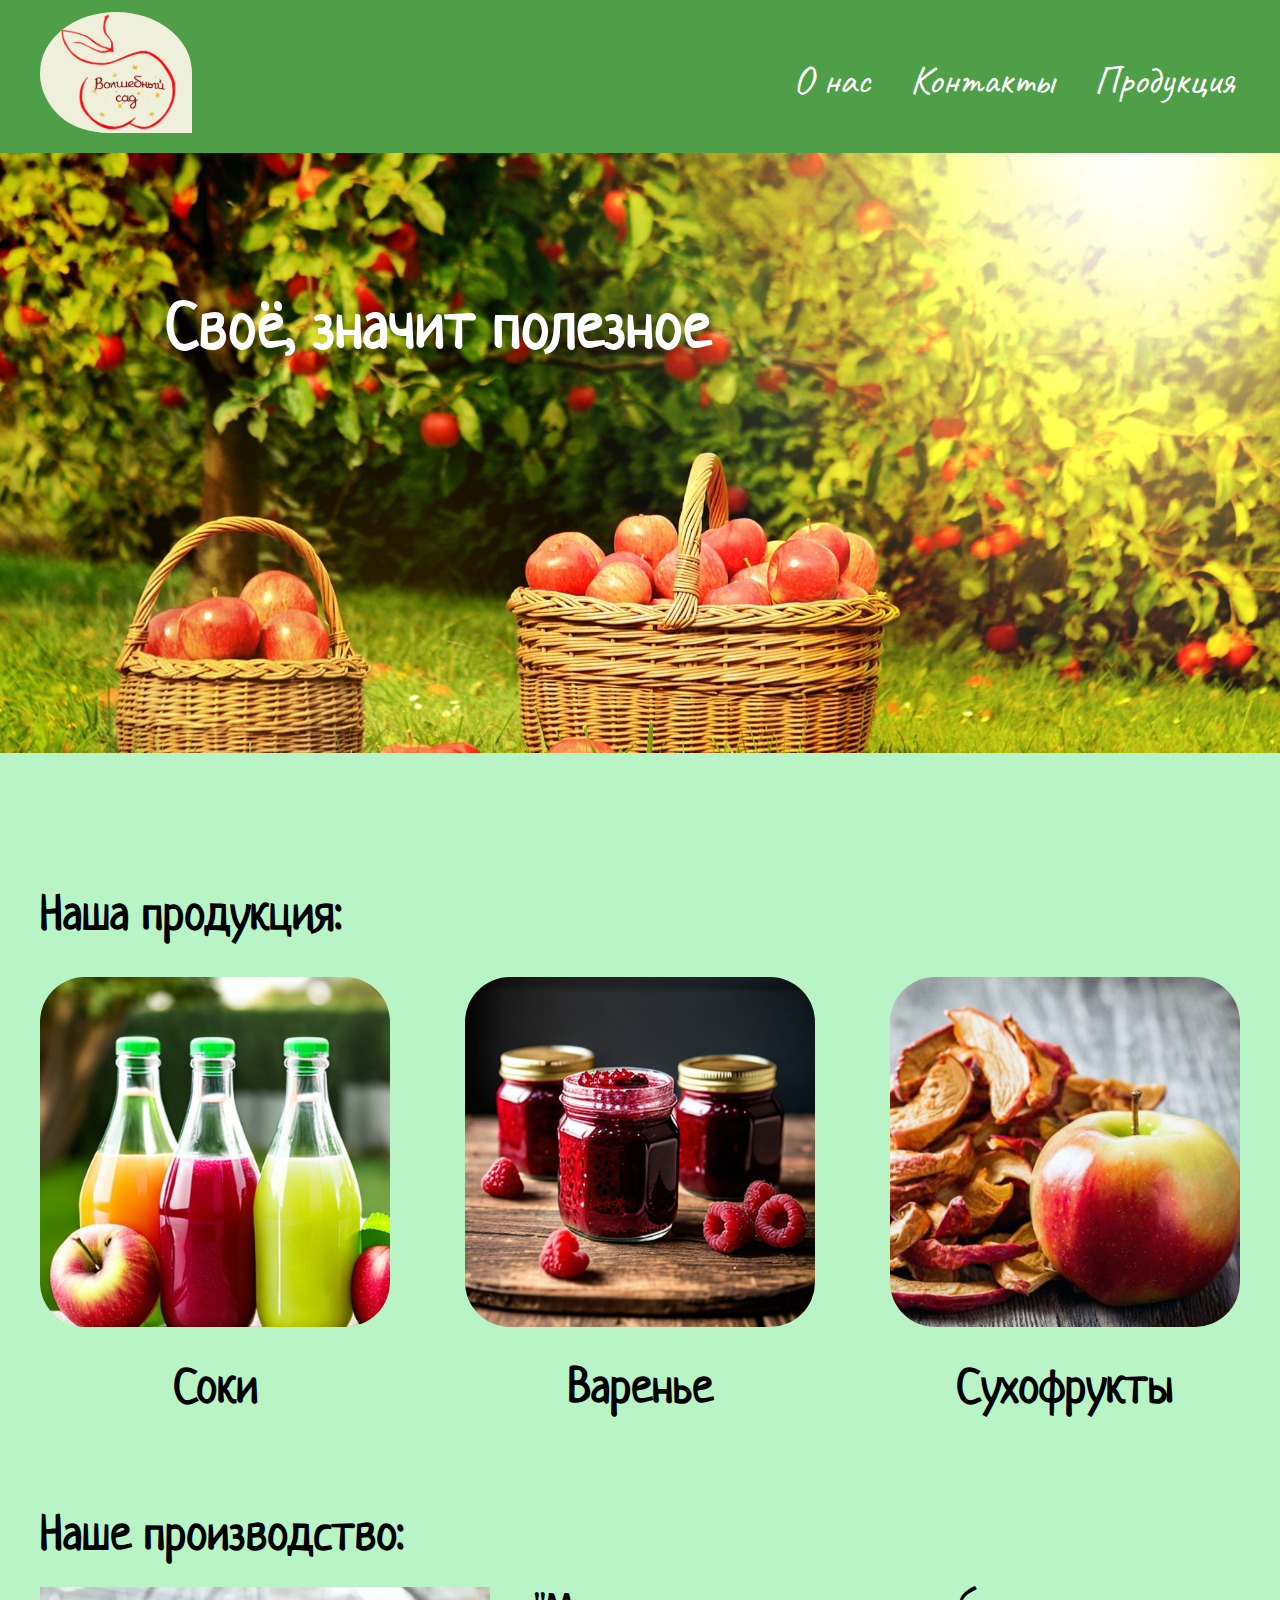
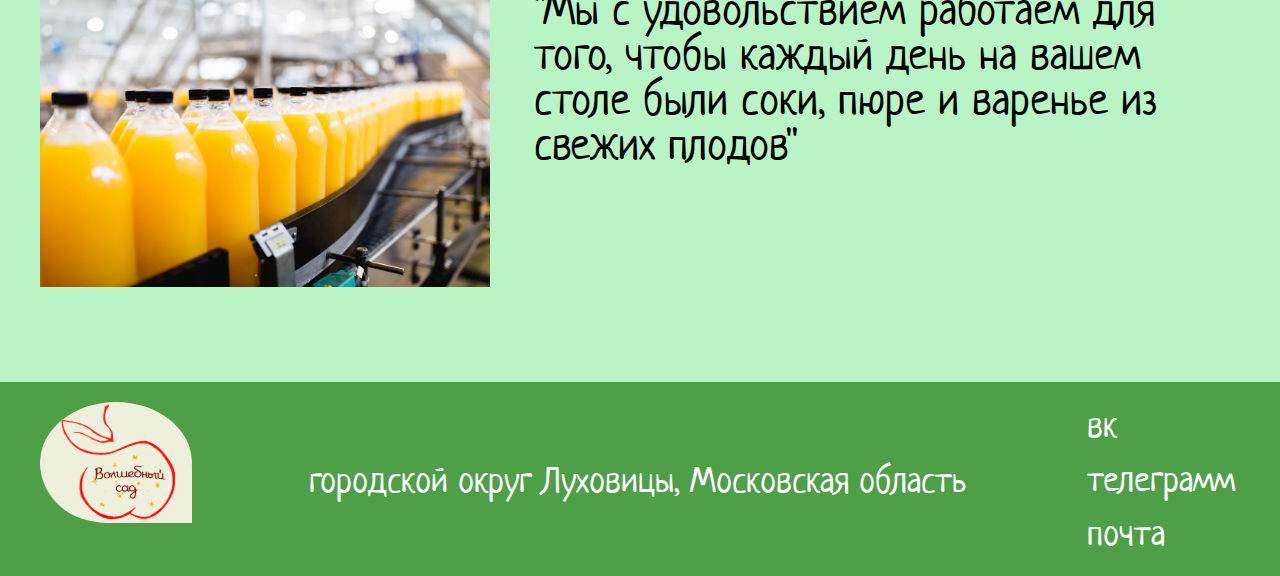
<file: index.html>
<!DOCTYPE html>
<html lang="ru">
  <head>
    <meta charset="UTF-8">
    <meta name="viewport" content="width=device-width, initial-scale=1.0">
    <title>Document</title>
    <link rel="stylesheet" href="css/reset.css">
    <link rel="preconnect" href="https://fonts.googleapis.com">
    <link rel="preconnect" href="https://fonts.gstatic.com" crossorigin>
    <link href="https://fonts.googleapis.com/css2?family=Caveat:wght@700&family=Neucha&display=swap" rel="stylesheet">
    <link rel="stylesheet" href="css/slick.css">
    <link rel="stylesheet" href="css/style.css">
    <link rel="stylesheet" href="css/media.css">
    <style>
      .underlines {
          text-decoration: none;
          position: relative;
      }
      .underlines:after {
          content: '';
          position: absolute;
          left: 0;
          bottom: -2px;
          width: 100%;
          height: 2px;
          background-color: white;
          transform: scaleX(0);
          transition: transform 0.3s ease;
      }
      .underlines:hover:after {
          transform: scaleX(1);
      }
  </style>
  </head>
  <body>
    <header class="header">
      <div class="container">
        <div class="header__inner">
          <a href="index.html" class="logo">
            <img class="logo__img" src="images/logo.svg" alt="Логотип">
          </a>
          <nav class="menu">
            <ul class="menu__list">
              <li class="menu__item border border_light">
                <a href="inner2.html" class="menu__link underlines">О нас</a>
              </li>
              <li class="menu__item border border_light">
                <a href="#" class="menu__link underlines">Контакты</a>
              </li>
              <li class="menu__item border border_light">
                <a href="inner.html" class="menu__link underlines">Продукция</a>
              </li>
            </ul>
          </nav>
        </div>
      </div>
    </header>
    <main class="main">
      <section class="top">
        <div class="top__slider">
          <div class="top__slide">
            <img class="top__img" src="images/top/top-bg-1.jpg" alt="">
            <h1 class="top__title">
              Своё, значит полезное
            </h1>
          </div>
          <div class="top__slide">
            <img class="top__img" src="images/top/top-bg-2.jpg" alt="">
            <h1 class="top__title top__title--second">
              "Каждый день собираем фрукты, чтобы круглый год радовать вас вкусными продуктами"
            </h1>
          </div>
        </div>
        </div>
      </section>
      <section class="products">
        <div class="container">
          <h2 class="products__title">Наша продукция:</h2>
          <div class="products__inner">
            <div class="products__item">
              <img class="products__item-img" src="images/products/01.png" alt="Банки, наполненные соком">
              <span class="products__item-title border border_light"><a href="inner.html#juice">Соки</a></span>
            </div>
            <div class="products__item">
              <img class="products__item-img" src="images/products/02.png" alt="Банки малинового варенья">
              <span class="products__item-title border border_light"><a href="inner.html#jam" href="">Варенье</a></span>
            </div>
            <div class="products__item">
              <img class="products__item-img" src="images/products/03.png" alt="Сухофрукты и яблоко">
              <span class="products__item-title border border_light"><a href="inner.html#chips">Сухофрукты</a></span>
            </div>
          </div>
        </div>
      </section>
      <section class="production">
        <div class="container">
          <h2 class="production__title">Наше производство:</h2>
          <div class="production__inner">
            <img class="production__img" src="images/production/01.png" alt="Банки с соком на конвейере">
            <p class="production__text">
              "Мы с удовольствием работаем для того, чтобы каждый день на вашем столе были соки, пюре и варенье из свежих плодов"
            </p>
          </div>
        </div>
      </section>
    </main>
    <footer class="footer">
      <div class="container">
        <div class="footer__inner">
          <span class="footer__text"><a href="#" class="logo">
            <img class="logo__img" src="images/logo.svg" alt="Логотип">
          </a></span>
          <a class="social__link map_link" href="#">городской округ Луховицы, Московская область</a>
          <ul class="social__list">
            <li class="social__item border border_light">
              <a class="social__link" href="#">вк</a>
            </li>
            <li class="social__item border border_light">
              <a class="social__link" href="#">телеграмм</a>
            </li>
            <li class="social__item border border_light">
              <a class="social__link" href="#">почта</a>
            </li>
          </ul>
        </div>
      </div>
    </footer>
    <script src="js/jquery.js"></script>
    <script src="js/slick.min.js"></script>
    <script src="js/main.js"></script>
    
  </body>
</html>
</file>
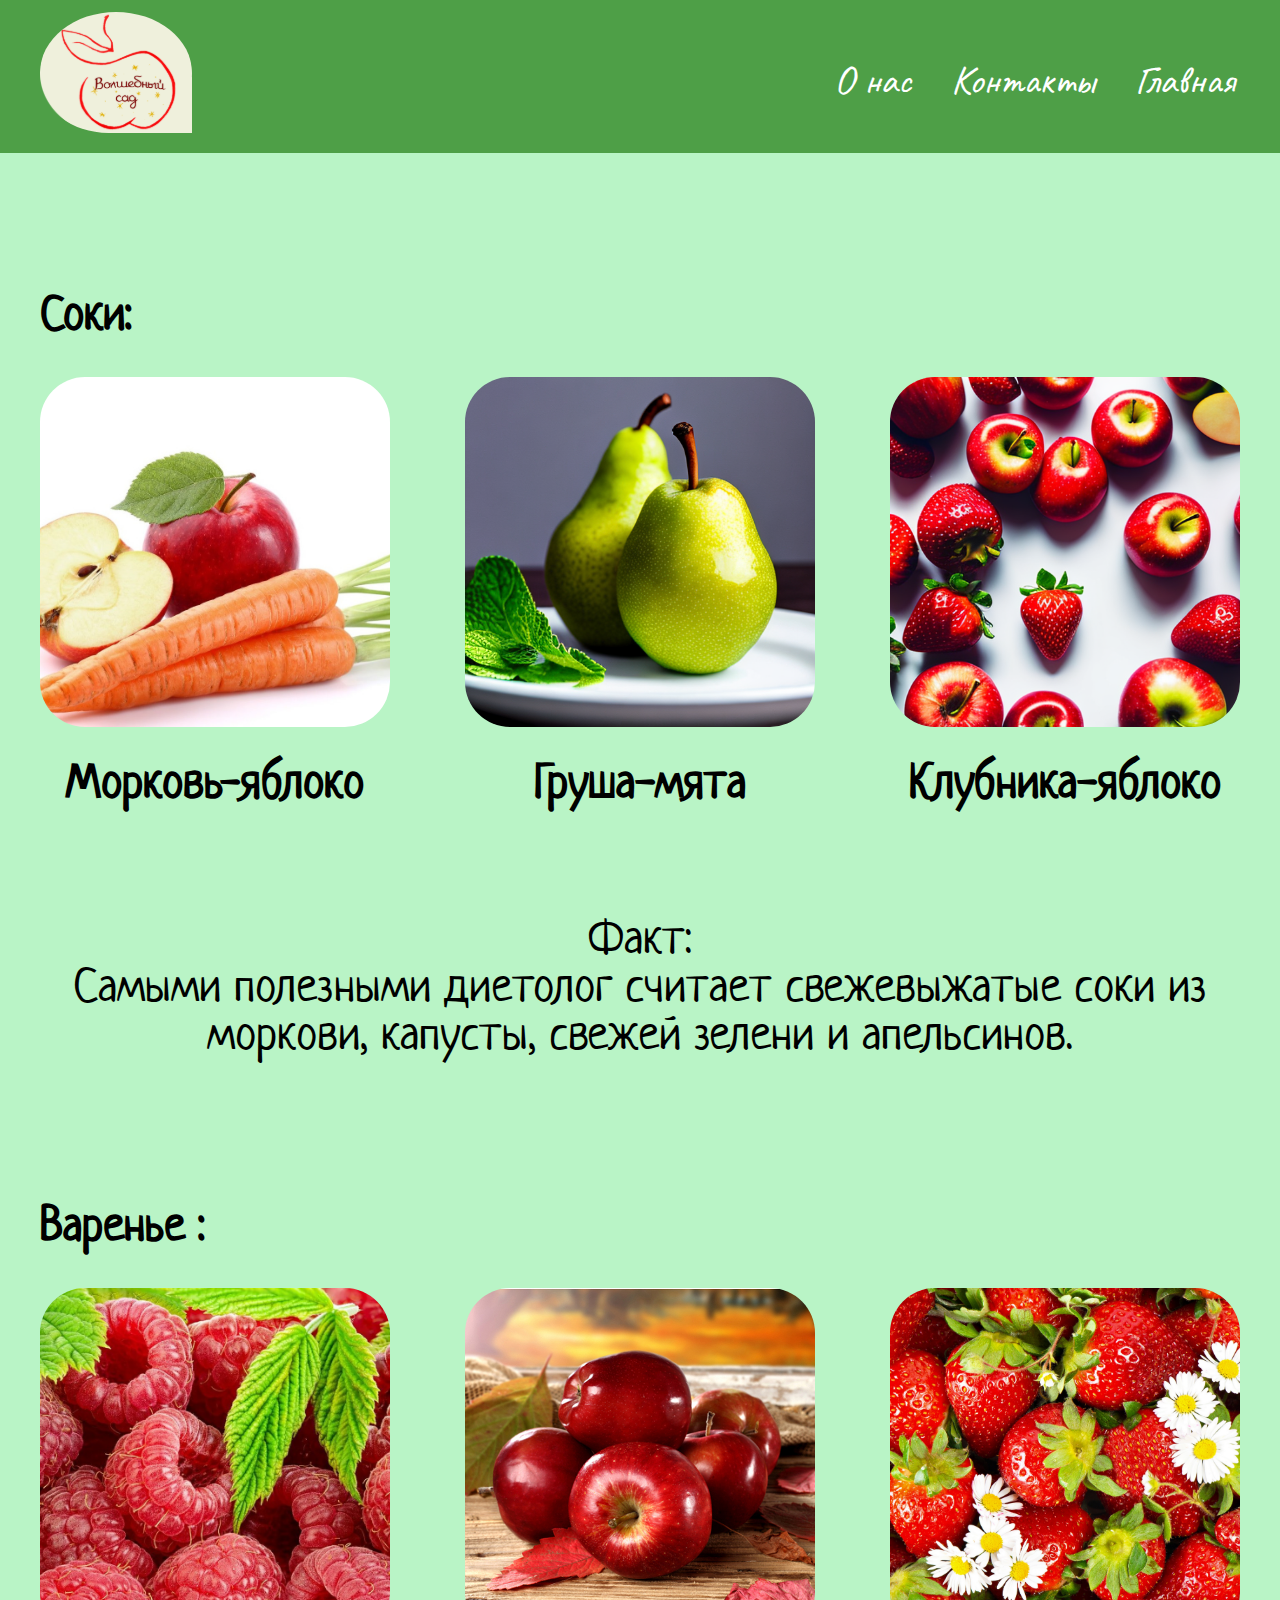
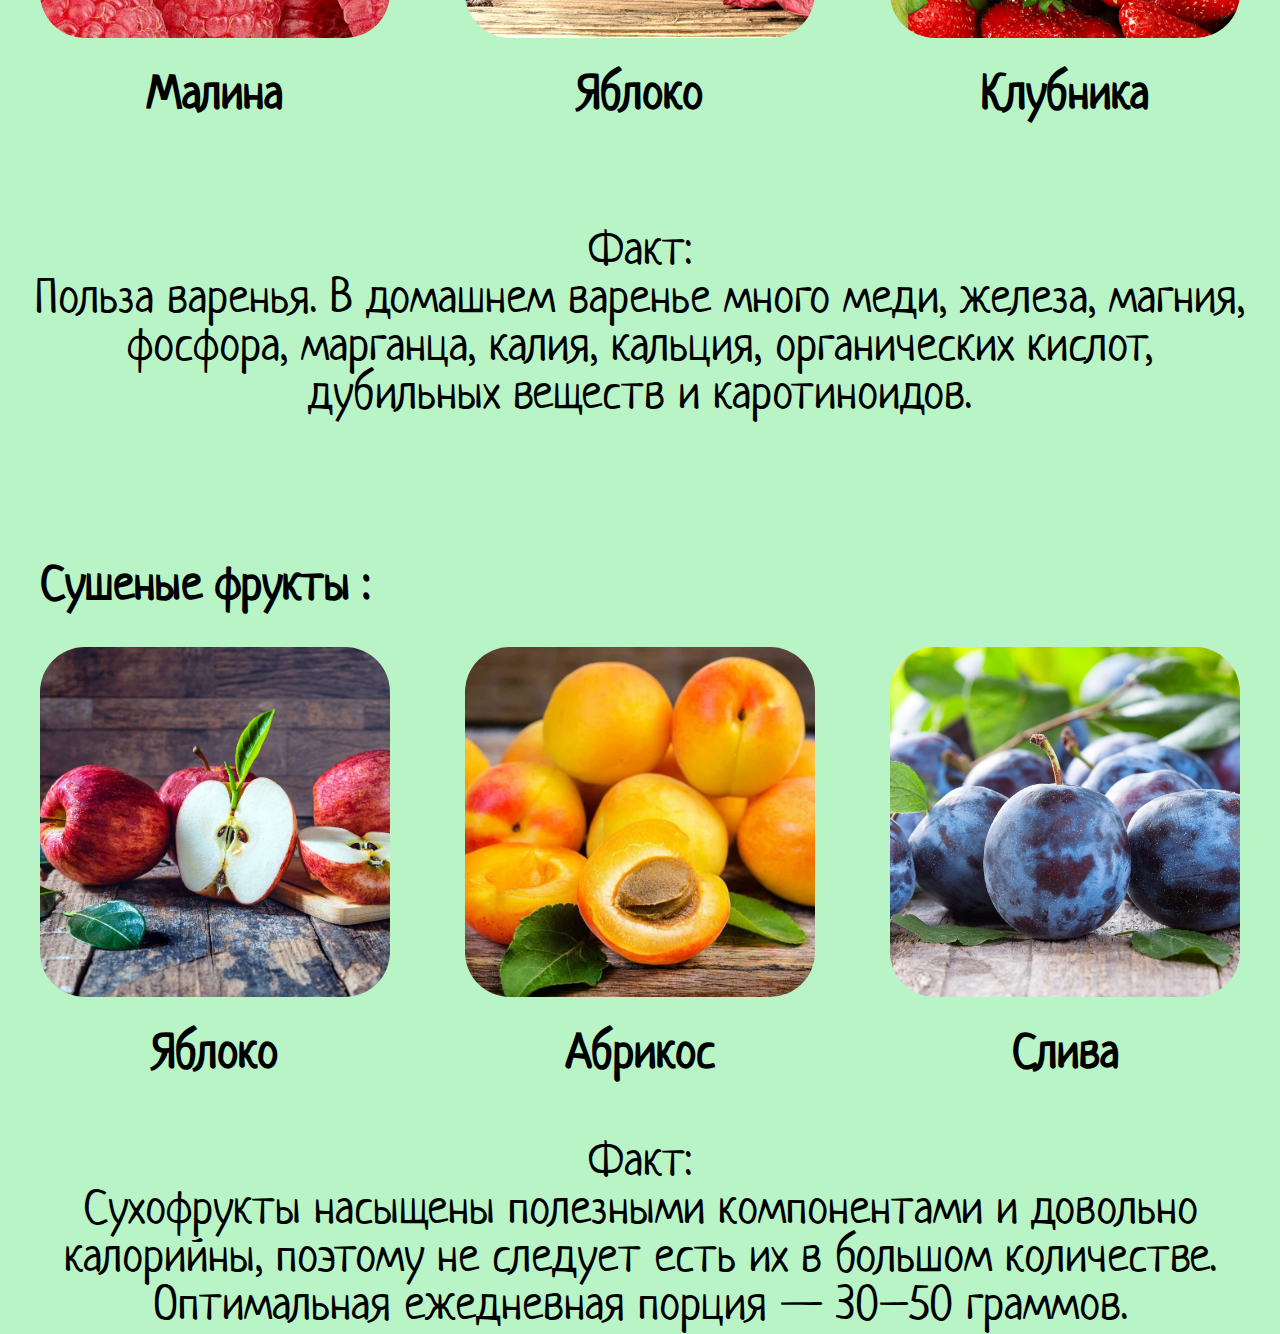
<file: inner.html>
<!DOCTYPE html>
<html lang="ru">
  <head>
    <meta charset="UTF-8" />
    <meta name="viewport" content="width=device-width, initial-scale=1.0" />
    <title>Document</title>
    <link rel="stylesheet" href="css/reset.css">
    <link rel="preconnect" href="https://fonts.googleapis.com">
    <link rel="preconnect" href="https://fonts.gstatic.com" crossorigin>
    <link href="https://fonts.googleapis.com/css2?family=Caveat:wght@700&family=Neucha&display=swap" rel="stylesheet">
    <link rel="stylesheet" href="css/style.css">
    <style>
      .underline {
          text-decoration: none;
          position: relative;
      }
      .underline:after {
          content: '';
          position: absolute;
          left: 0;
          bottom: -2px;
          width: 100%;
          height: 2px;
          background-color: white;
          transform: scaleX(0);
          transition: transform 0.3s ease;
      }
      .underline:hover:after {
          transform: scaleX(1);
      }
  </style>
  </head>
  <body>
    <header class="header">
      <div class="container">
        <div class="header__inner">
          <a href="#" class="logo">
            <img class="logo__img" src="images/logo.svg" alt="Логотип" />
          </a>
          <nav class="menu">
            <ul class="menu__list">
              <li class="menu__item border border_light">
                <a href="inner2.html" class="menu__link underline">О нас</a>
              </li>
              <li class="menu__item border border_light">
                <a href="#" class="menu__link underline">Контакты</a>
              </li>
              <li class="menu__item border border_light">
                <a href="index.html" class="menu__link underline">Главная</a>
              </li>
            </ul>
          </nav>
        </div>
      </div>
    </header>
    <section class="products2">
      <div class="container">
        <h2 class="products__title" id="juice">Соки:</h2>
        <div class="products__inner">
          <div class="products__item">
            <img id="original" src="images/carrotApple.jpg" class="products__item-img"
              onmouseover="changeImage1()"
              onmouseout="restoreImage1()"
            />
            <script>
              function changeImage1() {
                document.getElementById("original").src = "images/сок 1.png";
              }

              function restoreImage1() {
                document.getElementById("original").src =
                  "images/carrotApple.jpg";
              }
            </script>
            <!-- <img class="products__item-img"
              src="images/carrotApple.jpg" alt="Банки, наполненные соком"/>              -->
            <span class="products__item-title">Морковь-яблоко</span>
          </div>

          <div class="products__item">
            <img id="original1" src="images/pear.png" class="products__item-img"
              onmouseover="changeImage2()"
              onmouseout="restoreImage2()"
            />
            <script>
              function changeImage2() {
                document.getElementById("original1").src = "images/сок 2.png";
              }

              function restoreImage2() {
                document.getElementById("original1").src =
                  "images/pear.png";
              }
            </script>
            <!-- <img class="products__item-img"
              src="images/pear.png" alt="Банки, наполненные соком"/>              -->
            <span class="products__item-title">Груша-мята</span>
          </div>
          <div class="products__item">
            <img id="original2" src="images/strowberyApple.png" class="products__item-img"
              onmouseover="changeImage3()"
              onmouseout="restoreImage3()"
            />
            <script>
              function changeImage3() {
                document.getElementById("original2").src = "images/сок 3.png";
              }

              function restoreImage3() {
                document.getElementById("original2").src =
                  "images/strowberyApple.png";
              }
            </script>
            <!-- <img class="products__item-img"
              src="images/strowberyApple.png" alt="Банки, наполненные соком"/>              -->
            <span class="products__item-title">Клубника-яблоко</span>
            
          </div>
          
        </div>
        <!--<p class="production__text1">Морковный сок содержит большое количество бета-каротина и укрепляет нервную систему. Для лучшего усвоения в стакан сока можно добавить каплю оливкового масла. Если составить дуэт из морковного и яблочного сока, то этот напиток придаст больше энергии.</p> -->
      </div>
      <div class="fact">
        <p><br>Факт:<br>Самыми полезными диетолог считает свежевыжатые соки из<br> моркови, капусты, свежей зелени и апельсинов.</p>
      </div>
    </section>
    <section class="products2">
      <div class="container">
        <h2 class="products__title" id="jam">Варенье :</h2>
        <div class="products__inner">
          <div class="products__item">
            <img id="originalv" src="images/rasberry.jpg" class="products__item-img"
              onmouseover="changeImagev()"
              onmouseout="restoreImagev()"
            />
            <script>
              function changeImagev() {
                document.getElementById("originalv").src = "images/варенье.png";
              }

              function restoreImagev() {
                document.getElementById("originalv").src =
                  "images/rasberry.jpg";
              }
            </script>
            <!-- <img class="products__item-img"
              src="images/rasberry.jpg" alt="Банки, наполненные соком"/>              -->
            <span class="products__item-title">Малина</span>
          </div>

          <div class="products__item">
            <img id="originalv2" src="images/applej.jpg" class="products__item-img"
              onmouseover="changeImagev2()"
              onmouseout="restoreImagev2()"
            />
            <script>
              function changeImagev2() {
                document.getElementById("originalv2").src = "images/applejam.png";
              }

              function restoreImagev2() {
                document.getElementById("originalv2").src =
                  "images/applej.jpg";
              }
            </script>
            <!-- <img class="products__item-img"
              src="images/rasberry.jpg" alt="Банки, наполненные соком"/>              -->
            <span class="products__item-title">Яблоко</span>
          </div>

          <div class="products__item">
            <img id="originalv3" src="images/strowberryj.jpg" class="products__item-img"
              onmouseover="changeImagev3()"
              onmouseout="restoreImagev3()"
            />
            <script>
              function changeImagev3() {
                document.getElementById("originalv3").src = "images/вар клуб.png";
              }

              function restoreImagev3() {
                document.getElementById("originalv3").src =
                  "images/strowberryj.jpg";
              }
            </script>
            <!-- <img class="products__item-img"
              src="images/rasberry.jpg" alt="Банки, наполненные соком"/>              -->
            <span class="products__item-title">Клубника</span>
          </div>
        </div>

      </div>
      <div class="fact">
        <p><br>Факт:<br>Польза варенья. В домашнем варенье много меди, железа, магния,<br>
           фосфора, марганца, калия, кальция, органических кислот,<br> дубильных веществ и каротиноидов. </p>
      </div>
    </section>
    <section class="products2">
      <div class="container">
        <h2 class="products__title" id="chips">Сушеные фрукты :</h2>
        <div class="products__inner">
          <div class="products__item">
            <img id="originals1" src="images/apllechips.jpg" class="products__item-img"
              onmouseover="changeImages1()"
              onmouseout="restoreImages1()"
            />
            <script>
              function changeImages1() {
                document.getElementById("originals1").src = "images/суш яблоки.png";
              }

              function restoreImages1() {
                document.getElementById("originals1").src =
                  "images/apllechips.jpg";
              }
            </script>
            <!-- <img class="products__item-img"
              src="images/rasberry.jpg" alt="Банки, наполненные соком"/>              -->
            <span class="products__item-title">Яблоко</span>
          </div>

          <div class="products__item">
            <img id="originals2" src="images/сеж абр.jpg" class="products__item-img"
              onmouseover="changeImages2()"
              onmouseout="restoreImages2()"
            />
            <script>
              function changeImages2() {
                document.getElementById("originals2").src = "images/абрики.jpg";
              }

              function restoreImages2() {
                document.getElementById("originals2").src =
                  "images/сеж абр.jpg";
              }
            </script>
            <!-- <img class="products__item-img"
              src="images/rasberry.jpg" alt="Банки, наполненные соком"/>              -->
            <span class="products__item-title">Абрикос</span>
          </div>

          <div class="products__item">
            <img id="originals3" src="images/сливка.jpg" class="products__item-img"
              onmouseover="changeImages3()"
              onmouseout="restoreImages3()"
            />
            <script>
              function changeImages3() {
                document.getElementById("originals3").src = "images/черносливка.jpg";
              }

              function restoreImages3() {
                document.getElementById("originals3").src =
                  "images/сливка.jpg";
              }
            </script>
            <!-- <img class="products__item-img"
              src="images/rasberry.jpg" alt="Банки, наполненные соком"/>              -->
            <span class="products__item-title">Слива</span>
          </div>
        </div>
      </div>
      <div class="fact">
        <p>Факт:<br>Сухофрукты насыщены полезными компонентами и довольно калорийны, поэтому не следует есть их в большом количестве.<br>
           Оптимальная ежедневная порция — 30–50 граммов.</p>
      </div>
    </section>
    <!--<script>
      const elements = document.querySelectorAll('.underline');
  
      elements.forEach(element => {
        element.addEventListener('mouseover', function() {
          this.style.textDecoration = 'underline';
          this.style.transition = 'textDecoration 0.3s ease';
        });
  
        element.addEventListener('mouseout', function() {
          this.style.textDecoration = 'none';
        });
      });
    </script>-->
  </body>
</html>
</file>
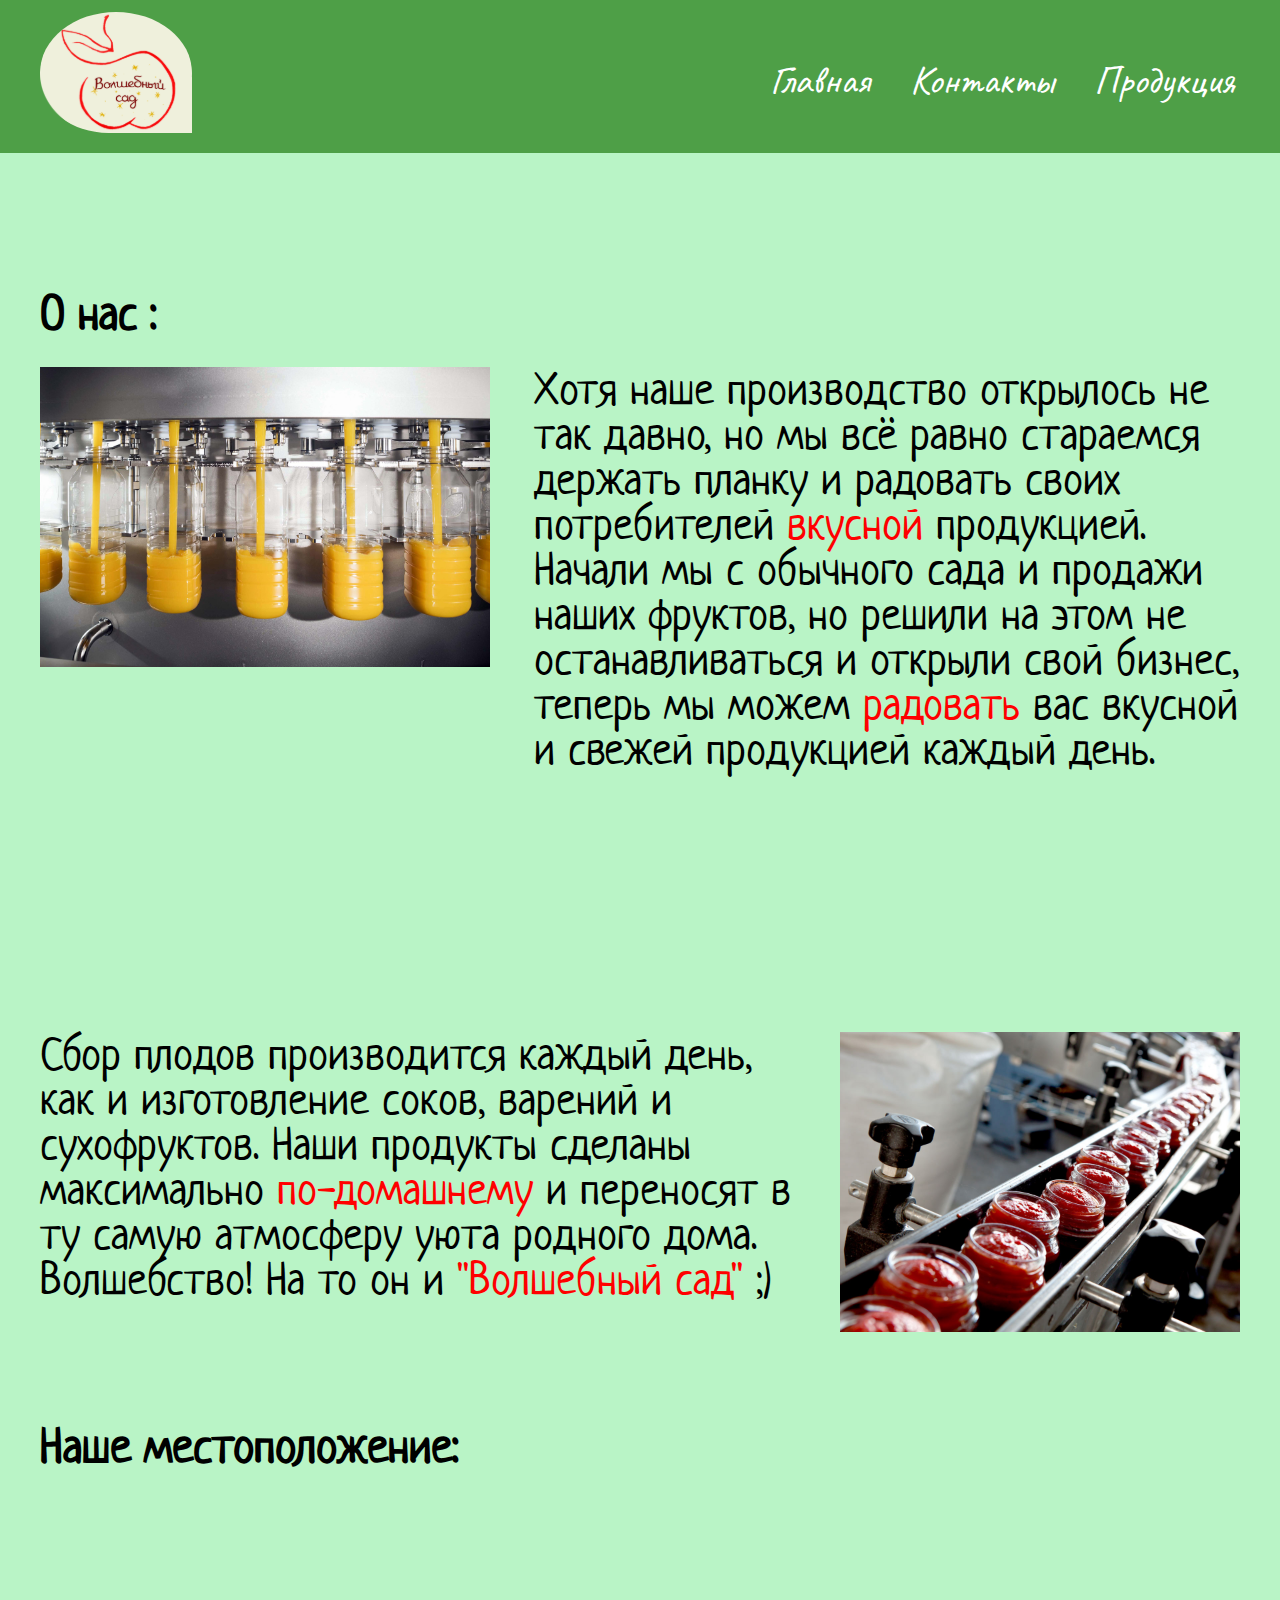
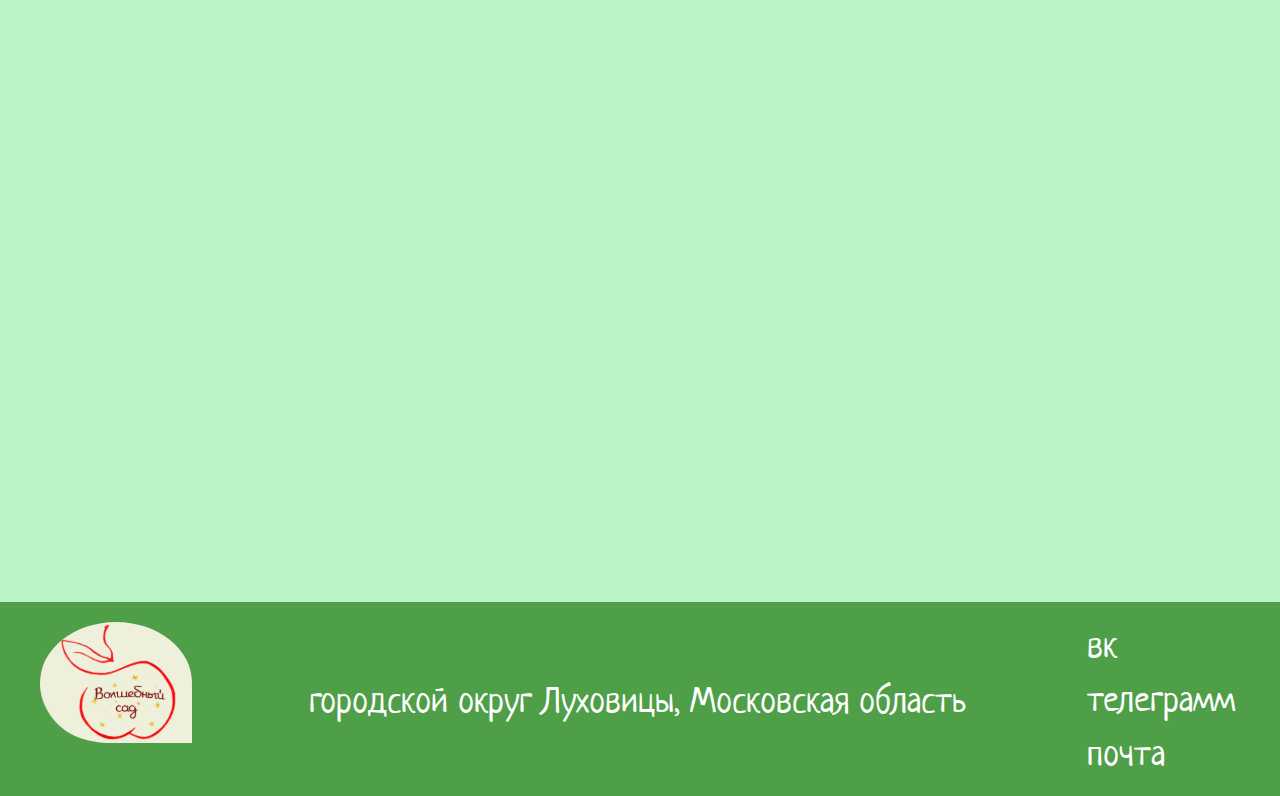
<file: inner2.html>
<!DOCTYPE html>
<html lang="ru">
  <head>
    <meta charset="UTF-8">
    <meta name="viewport" content="width=device-width, initial-scale=1.0">
    <title>Document</title>
    <link rel="stylesheet" href="css/reset.css">
    <link rel="preconnect" href="https://fonts.googleapis.com">
    <link rel="preconnect" href="https://fonts.gstatic.com" crossorigin>
    <link href="https://fonts.googleapis.com/css2?family=Caveat:wght@700&family=Neucha&display=swap" rel="stylesheet">
    <link rel="stylesheet" href="css/slick.css">
    <link rel="stylesheet" href="css/style.css">
    <style>
      .underline {
          text-decoration: none;
          position: relative;
      }
      .underline:after {
          content: '';
          position: absolute;
          left: 0;
          bottom: -2px;
          width: 100%;
          height: 2px;
          background-color: white;
          transform: scaleX(0);
          transition: transform 0.3s ease;
      }
      .underline:hover:after {
          transform: scaleX(1);
      }
  </style>
  </head>
  <body>
    <header class="header">
      <div class="container">
        <div class="header__inner">
          <a href="#" class="logo">
            <img class="logo__img" src="images/logo.svg" alt="Логотип">
          </a>
          <nav class="menu">
            <ul class="menu__list">
              <li class="menu__item border border_light">
                <a href="index.html" class="menu__link underline">Главная</a>
              </li>
              <li class="menu__item border border_light">
                <a href="#" class="menu__link underline">Контакты</a>
              </li>
              <li class="menu__item border border_light">
                <a href="inner.html" class="menu__link underline">Продукция</a>
              </li>
            </ul>
          </nav>
        </div>
      </div>
    </header>
    <main class="main">
        <section class="production1">
            <div class="container">
              <h2 class="production__title">О нас :</h2>
              <div class="production__inner">
                <img class="production__img" src="images/заводin.jpg" alt="Банки с соком на конвейере">
                <p class="production__text">
                    Хотя наше производство открылось не так давно, но мы всё равно стараемся держать планку и радовать своих потребителей <font color="red">вкусной</font> продукцией. 

                    Начали мы с обычного сада и продажи наших фруктов, но решили на этом не останавливаться и открыли свой бизнес,  теперь мы можем <font color="red">радовать</font> вас вкусной и свежей продукцией каждый день.
                </p>
              </div>
            </div>
          </section>
          <section class="production1">
            <div class="container">
              <h2 class="production__title"></h2>
              <div class="production__inner">
                
                <p class="production__text">
                    Сбор плодов производится каждый день, как и изготовление соков, варений и сухофруктов. Наши продукты сделаны максимально <font color="red">по-домашнему</font> и переносят в ту самую атмосферу уюта родного дома. Волшебство! На то он и <font color="red">"Волшебный сад"</font>  ;)
                </p>
                <img class="production__img" src="images/завод два.jpg" alt="Банки с соком на конвейере">
              </div>
            </div>
            <div class="container">
              <h2 class="production_title">Наше местоположение:</h2>
            <center>
              
              <iframe src="https://yandex.ru/map-widget/v1/?um=constructor%3A6af232f6a43a8e1e7d1d4aaeaf705d17e1f29d2cd667f055c8e30080dc3cf2f3&amp;source=constructor" width="800" height="600" frameborder="0"></iframe></center>
          </section>
    </main>
    <footer class="footer">
      <div class="container">
        <div class="footer__inner">
          <span class="footer__text"><a href="#" class="logo">
            <img class="logo__img" src="images/logo.svg" alt="Логотип">
          </a></span>
          <a class="social__link map_link" href="#">городской округ Луховицы, Московская область</a>
          <ul class="social__list">
            <li class="social__item border border_light">
              <a class="social__link" href="#">вк</a>
            </li>
            <li class="social__item border border_light">
              <a class="social__link" href="#">телеграмм</a>
            </li>
            <li class="social__item border border_light">
              <a class="social__link" href="#">почта</a>
            </li>
          </ul>
        </div>
      </div>
    </footer>
  </body>
</html>
</file>
<file: css/style.css>
html {
  scroll-behavior: smooth;
  box-sizing: border-box;
}

*,
*::before,
*::after {
  box-sizing: inherit;
}

a {
  color: inherit;
  text-decoration: none;
}

li {
  list-style-type: none;
}

ul {
  margin: 0;
  padding: 0;
}

img {
  max-width: 100%;
  object-fit: cover
}

body {
  font-family: 'Neucha', cursive;
  font-size: 48px;
}

.container {
  max-width: 1230px;
  margin: 0 auto;
  padding: 0 15px;
}

.header {
  background-color: #4E9F47;
  padding: 12px 0;
}

.header__inner {
  display: flex;
  justify-content: space-between;
  align-items: center;
}

.logo__img {
  width: 152px;
  height: 121px;
  border-radius: 50% 50% 0 45%;
}

.menu__list {
  display: flex;
  gap: 0 30px;
}

.menu__item {
  display: inline-block;
}

.menu__link {
  font-family: 'Caveat', cursive;
  color: #fff;
  font-size: 40px;
}

.top {
  min-height: 600px;
}

.top__slide {
  position: relative;
}

.top__img {
  height: 600px;
  width: 100%;
}

.top__title {
  position: absolute;
  left: 165px;
  top: 141px;
  color: #fff;
  font-size: 64px;
}

.top__title--second {
  max-width: 896px;
  top: 160px;
  left: 175px;
}
.products {
  background-color: #B9F4C6;
  padding: 136px 0 94px 0;
}


.products2 {
  background-color: #B9F4C6;
  padding: 136px 0 7px 0;
}

.products__title {
  margin-bottom: 40px;
}

.products__inner {
  display: flex;
  justify-content: space-between;
}

.products__item {
  display: flex;
  flex-direction: column;
  text-align: center;
  gap: 30px 0;
}

.products__item-img {
  width: 350px;
  height: 350px;
  border-radius: 45px;
}

.products__item-title {
  font-weight: 600;
}

.production {
  background-color: #B9F4C6;
  padding-bottom: 95px;

}
.production1 {
  background-color: #B9F4C6;
  padding-bottom: 95px;
  padding: 136px 0 94px 0;
}


.production__title {
  margin-bottom: 30px;
}

.production__inner {
  display: flex;
  gap: 0 44px;
}

.production__img {
  width: 450px;
  height: 300px;
}

.production__text {
  font-size: 45px;
  
}
.production__text1 {
  font-size: 40px;
  margin-top: 60px;
  margin-bottom: 40px;
  
}
.footer {
  color: #fff;
  background-color: #4E9F47;
  padding: 20px 0;
}

.footer__inner {
  display: flex;
  justify-content: space-between;
}

.footer__text {
  font-size: 36px;
}

.social__list {
  display: flex;
  flex-direction: column;
  gap: 8px 0;
}

.social__link {
  display: block;
  font-size: 36px;
}
.border{
  border-radius: 25px;
  cursor: pointer;
  transition: all .35s;
  padding: 5px

}
.border_light:hover{
  background-color: #ffffff75;
}
iframe{
  padding: 136px 0 94px 0;
}
.production_title {
  margin-bottom: 30px;
  margin-top: 90px;
}
.map_link{
  margin-top: 60px;
}
.fact{
  display: flex;
  flex-direction: column;
  text-align: center;
  gap: 30px 0;
  margin-top: 60px;
}
</file>
<file: css/media.css>
@media(max-width: 320px) {
  .container {
    max-width: 320px;
    padding: 0 10px;
  }

  .logo {
    height: 50px;
  }

  .logo__img {
    width: 60px;
    height: 50px;
    border-radius: 40% 40% 0 35%;
  }

  .menu__list {
    gap: 0 10px;
  }

  .menu__item {
    display: flex;
    align-items: center;
  }

  .menu__link {
    font-size: 14px;
    font-family: 'Caveat', cursive;
    color: #fff;
  }
  

  .top {
    min-height: 170px;
  }

  .top__img {
    width: 320px;
    height: 170px;
  }

  .top__title {
    font-size: 20px;
    text-shadow: 0px 4px 4px rgba(0, 0, 0, 0.25);
    left: 10px;
    top: 40px;
  }

  .products {
    padding: 44px 0 23px 0;
  }

  .products__title {
    font-size: 13px;
    margin-bottom: 20px;
  }

  .products__item {
    gap: 10px 0;
  }

  .products__item-img {
    width: 80px;
    height: 80px;
    border-radius: 0px;
  }

  .products__item-title {
    font-size: 13px;
  }

  .production {
    padding-bottom: 40px;
  }

  .production__title {
    font-size: 13px;
    margin-bottom: 15px;
  }

  .production__inner {
    gap: 0 15px;
  }

  .production__img {
    width: 120px;
    height: 90px;
  }

  .production__text {
    font-size: 13px;
  }

  .footer {
    padding: 5px 0;
  }

  .social__list {
    gap: 5px 0;
  }

  .social__link,
  .footer__text {
    font-size: 14px;
  }

  .footer__text {
    padding-top: 5px;
  }
}
</file>
